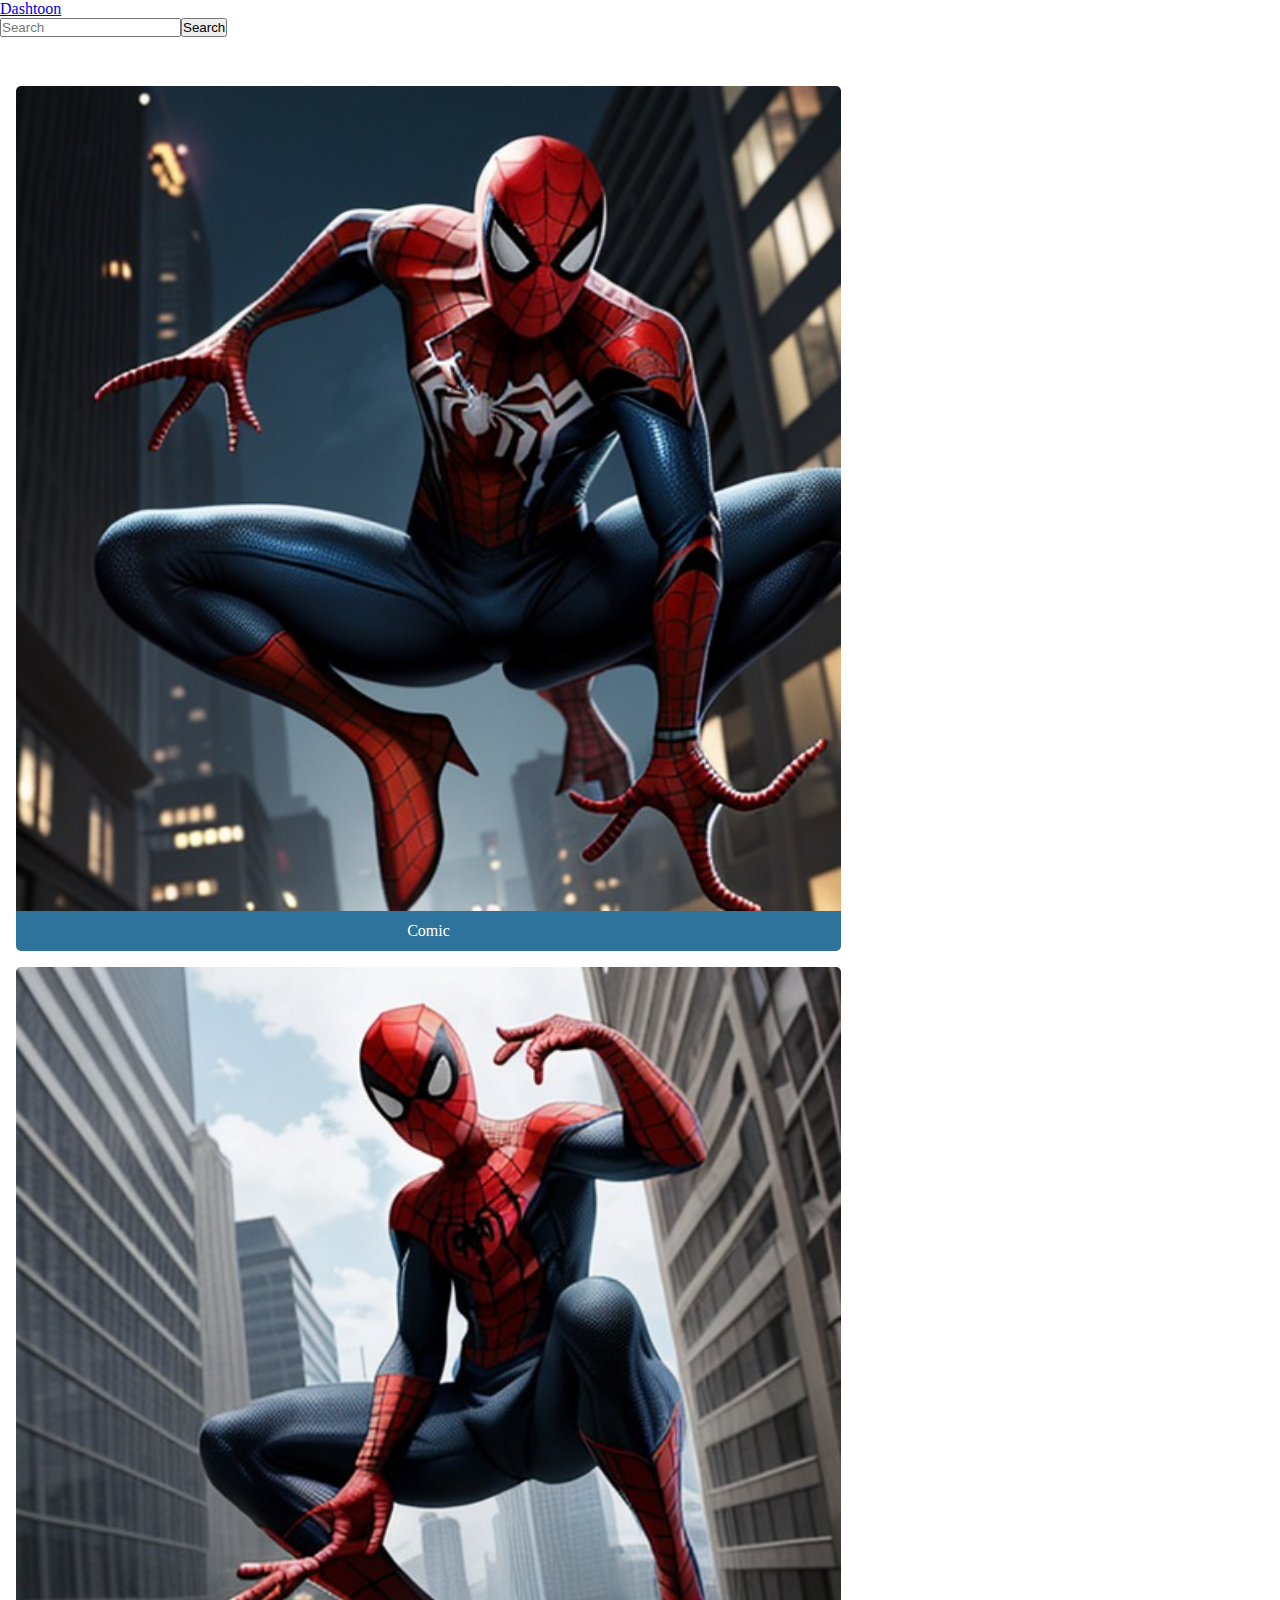
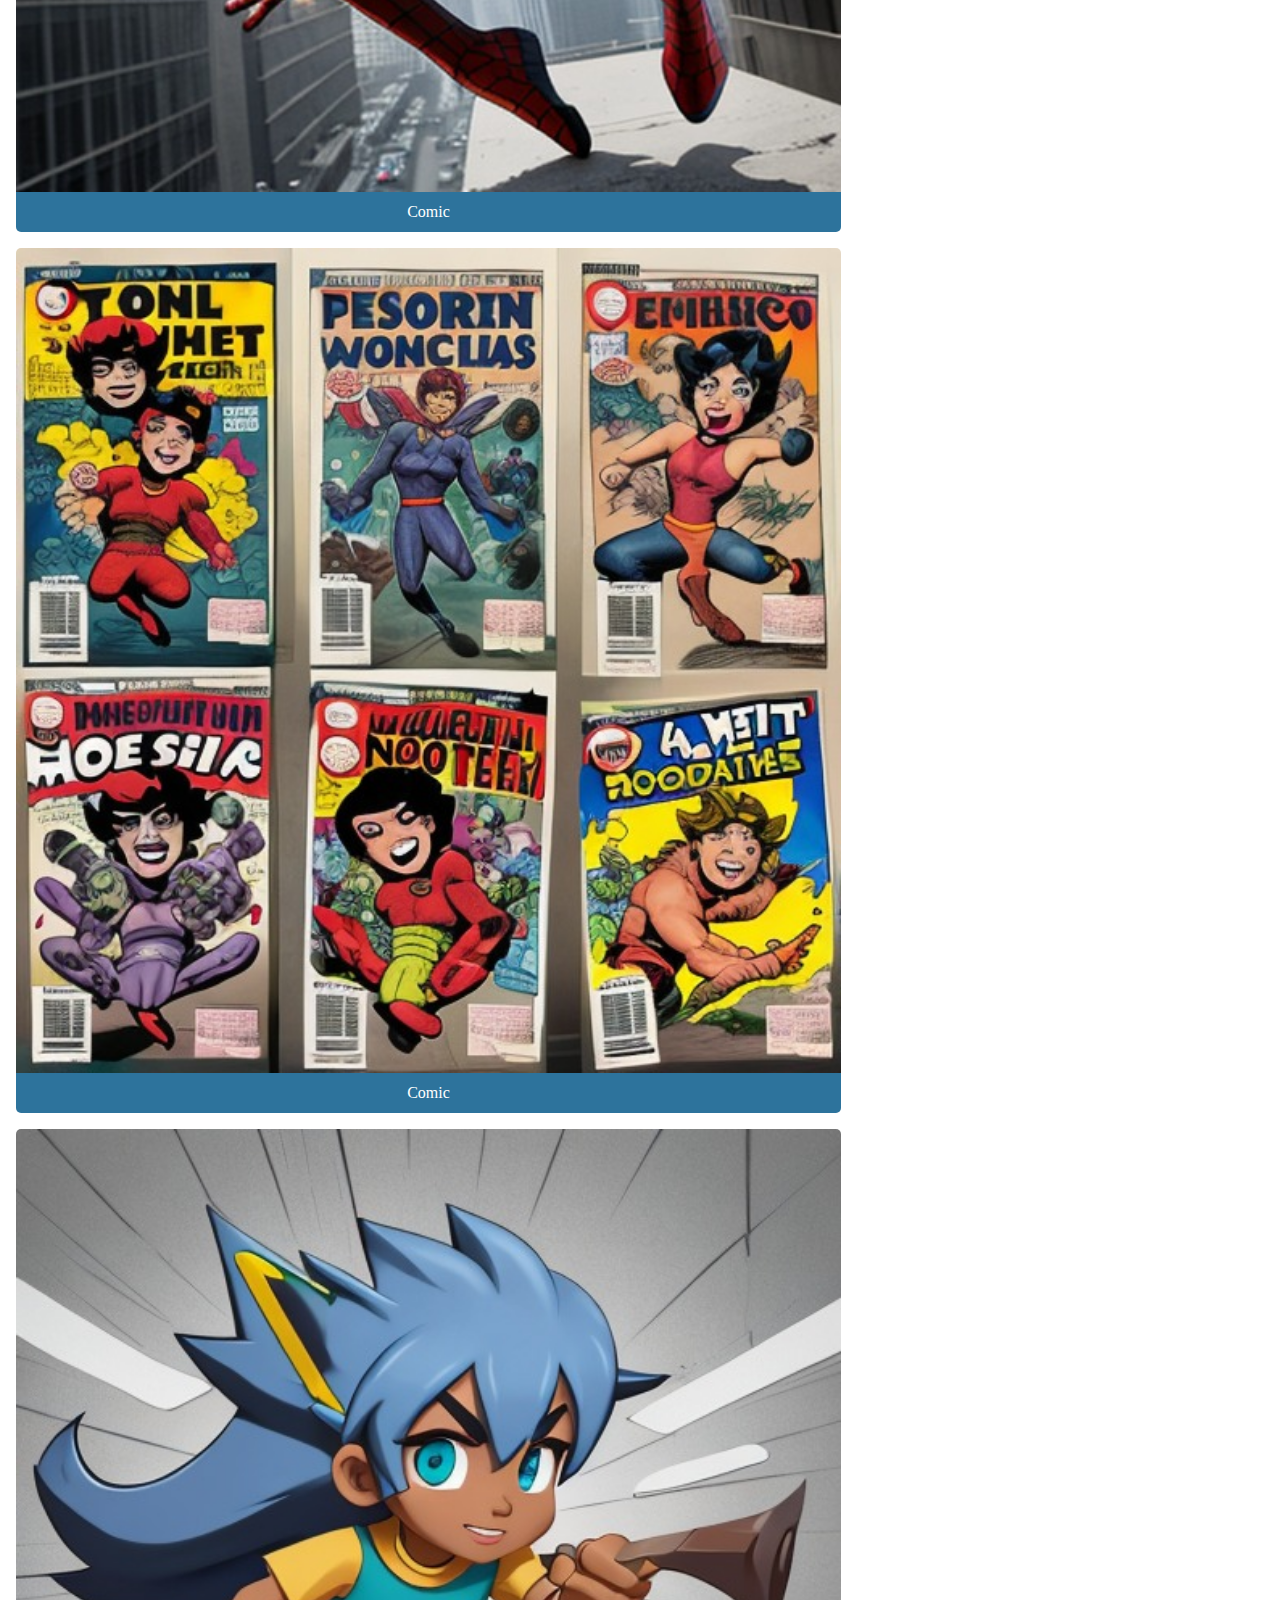
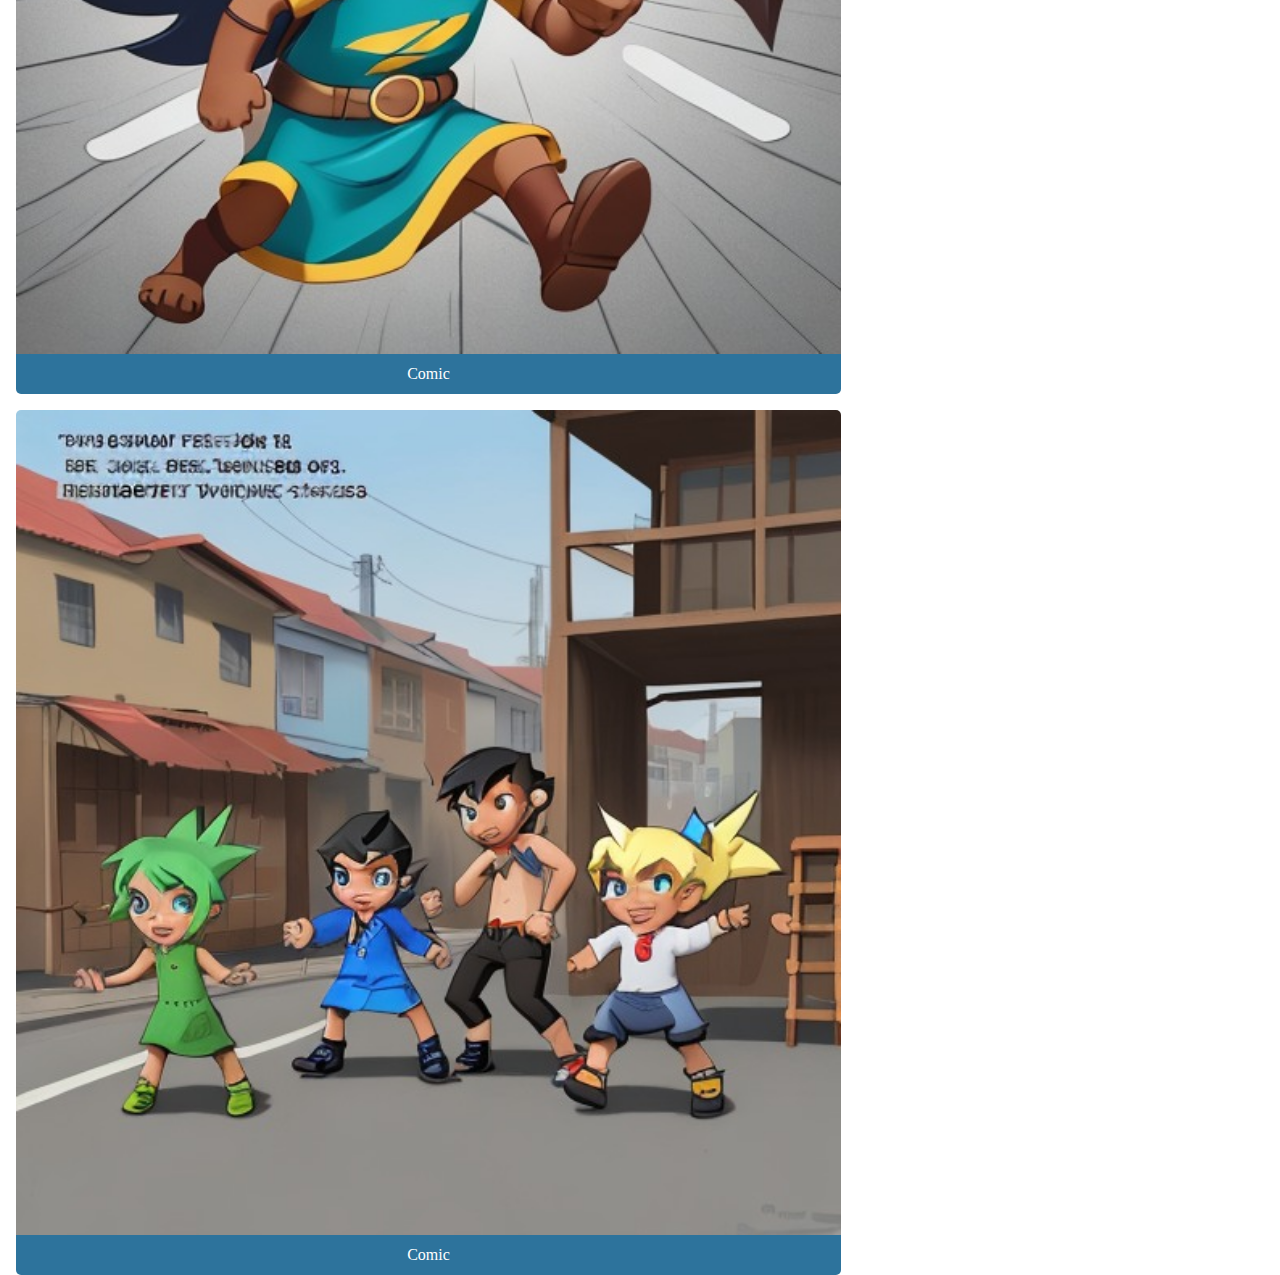
<file: index.html>
<!DOCTYPE html>
<html lang="en">

<head>
    <meta charset="UTF-8">
    <meta name="viewport" content="width=device-width, initial-scale=1.0">
    <title>Dashtoon app</title>
    <link href="https://cdn.jsdelivr.net/npm/bootstrap@5.3.2/dist/css/bootstrap.min.css" rel="stylesheet" integrity="sha384-T3c6CoIi6uLrA9TneNEoa7RxnatzjcDSCmG1MXxSR1GAsXEV/Dwwykc2MPK8M2HN" crossorigin="anonymous">
    <link rel="stylesheet" href="style.css">
</head>

<body>
    <nav class="navbar navbar-expand-lg bg-body-tertiary" style="display: flex; flex-wrap: wrap;">
        <div class="container-fluid">
            <div class="">
                <a class="navbar-brand" href="#">Dashtoon</a>
            </div>
            <div class="" style="display: flex;">
                <input class="form-control me-2" type="text" id="input-bar" placeholder="Search">
                <button class="btn btn-outline-success" onclick="AddTask()">Search</button>
            </div>
        </div>
    </nav>

    <div class="mid">
        <div id="first" class="m-2">
            <div id="list-box" class="row p-2 pb-5 pb-5">
                <div class="col-12 col-md-4 col-lg-3 m-auto"><img src="images/1.jpeg">
                    <div class="comicName">Comic</div>
                </div>
                <div class="col-12 col-md-4 col-lg-3 m-auto"><img src="images/2.jpeg">
                    <div class="comicName">Comic</div>
                </div>
                <div class="col-12 col-md-4 col-lg-3 m-auto"><img src="images/3.jpeg">
                    <div class="comicName">Comic</div>
                </div>
                <div class="col-12 col-md-4 col-lg-3 m-auto"><img src="images/4.jpeg">
                    <div class="comicName">Comic</div>
                </div>
                <div class="col-12 col-md-4 col-lg-3 m-auto"><img src="images/5.jpeg">
                    <div class="comicName">Comic</div>
                </div>
            </div>
        </div>
    </div>
</body>
<script src="https://cdn.jsdelivr.net/npm/bootstrap@5.3.2/dist/js/bootstrap.bundle.min.js" integrity="sha384-C6RzsynM9kWDrMNeT87bh95OGNyZPhcTNXj1NW7RuBCsyN/o0jlpcV8Qyq46cDfL" crossorigin="anonymous"></script>
<script src="app.js">
</script>

</html>
</file>
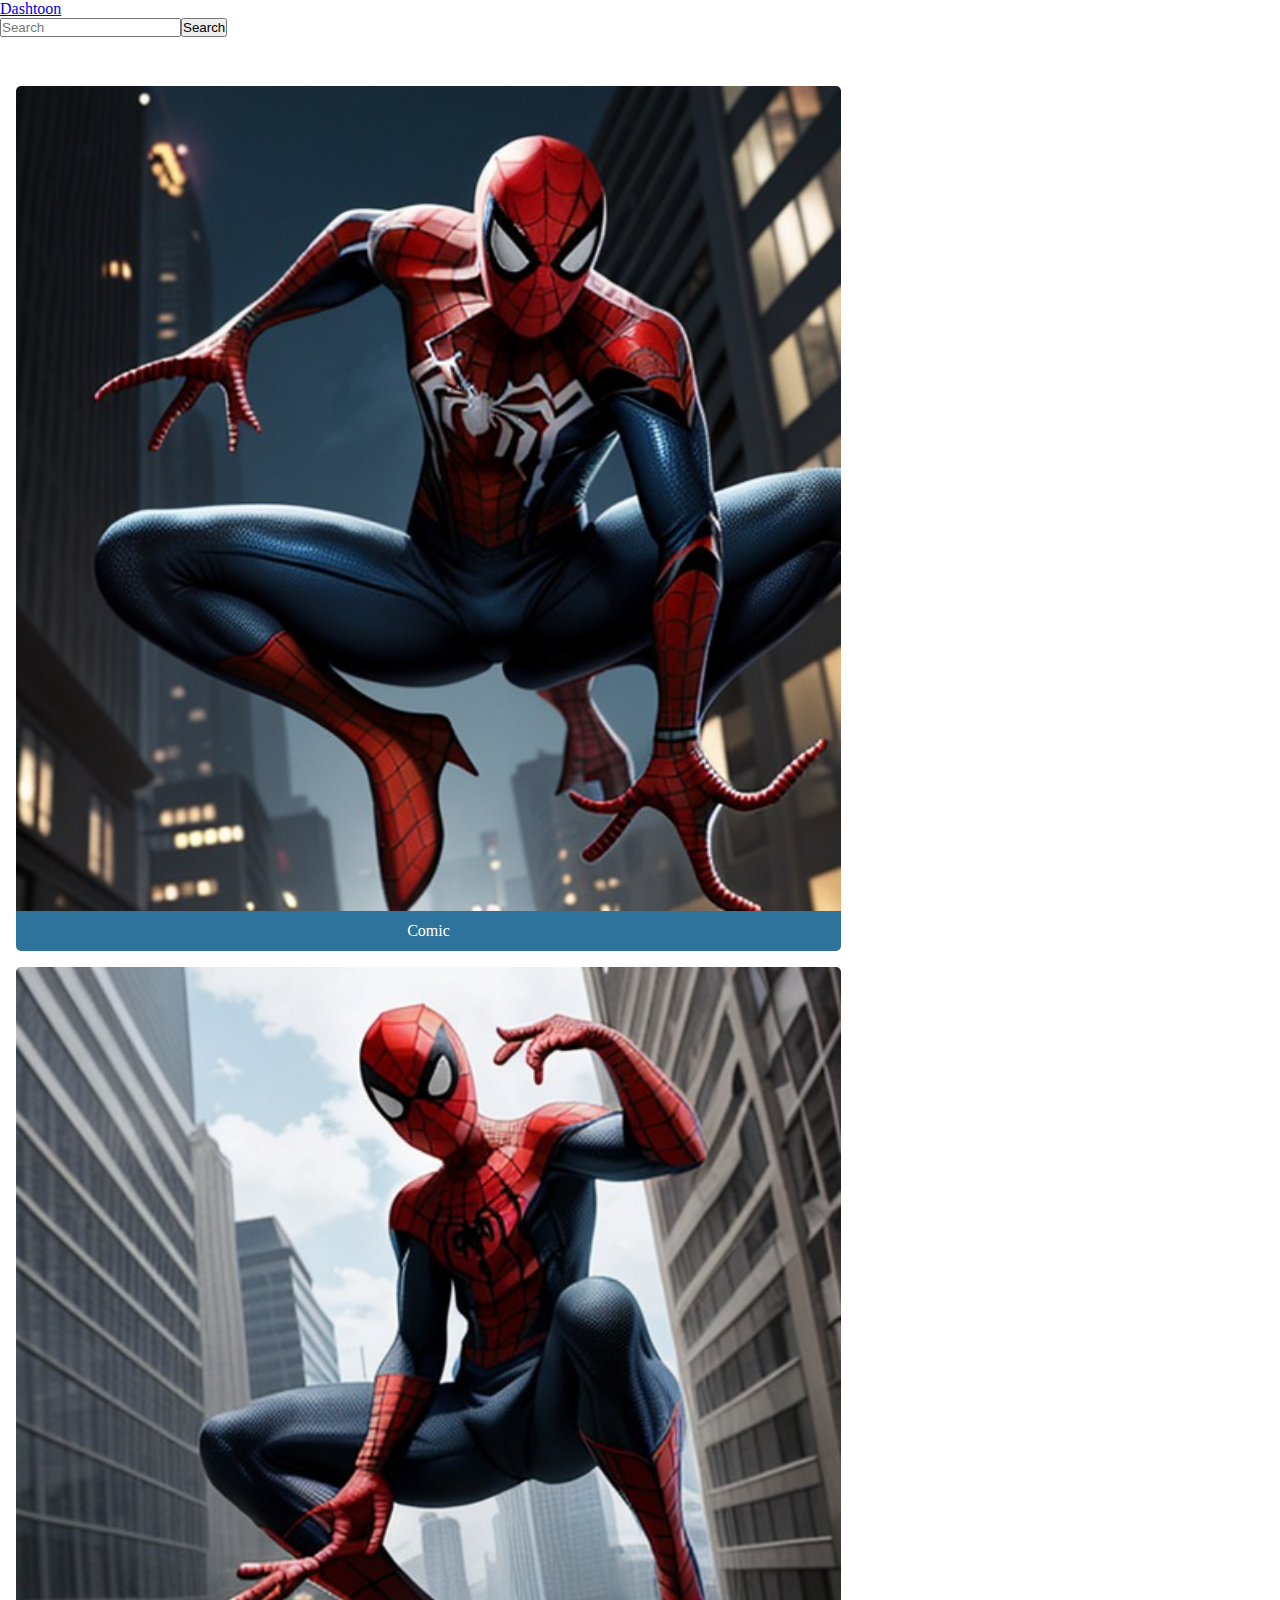
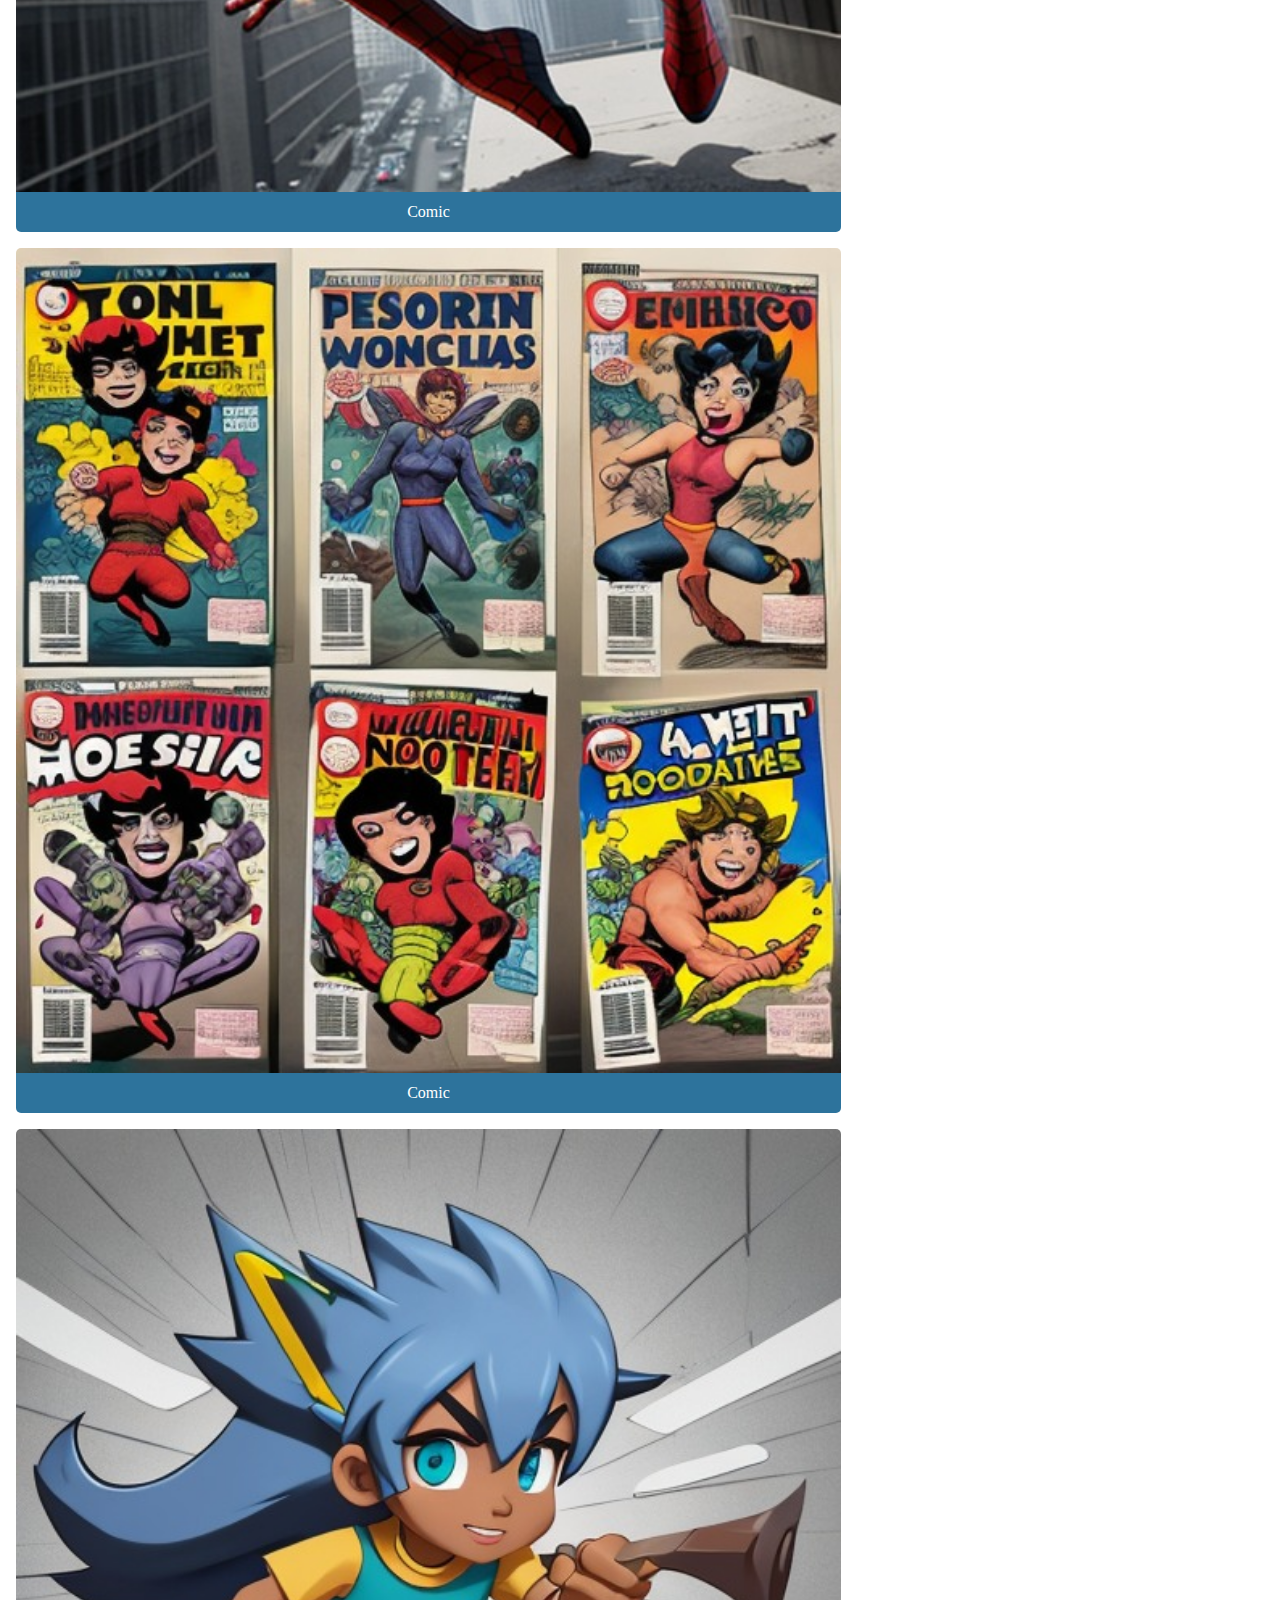
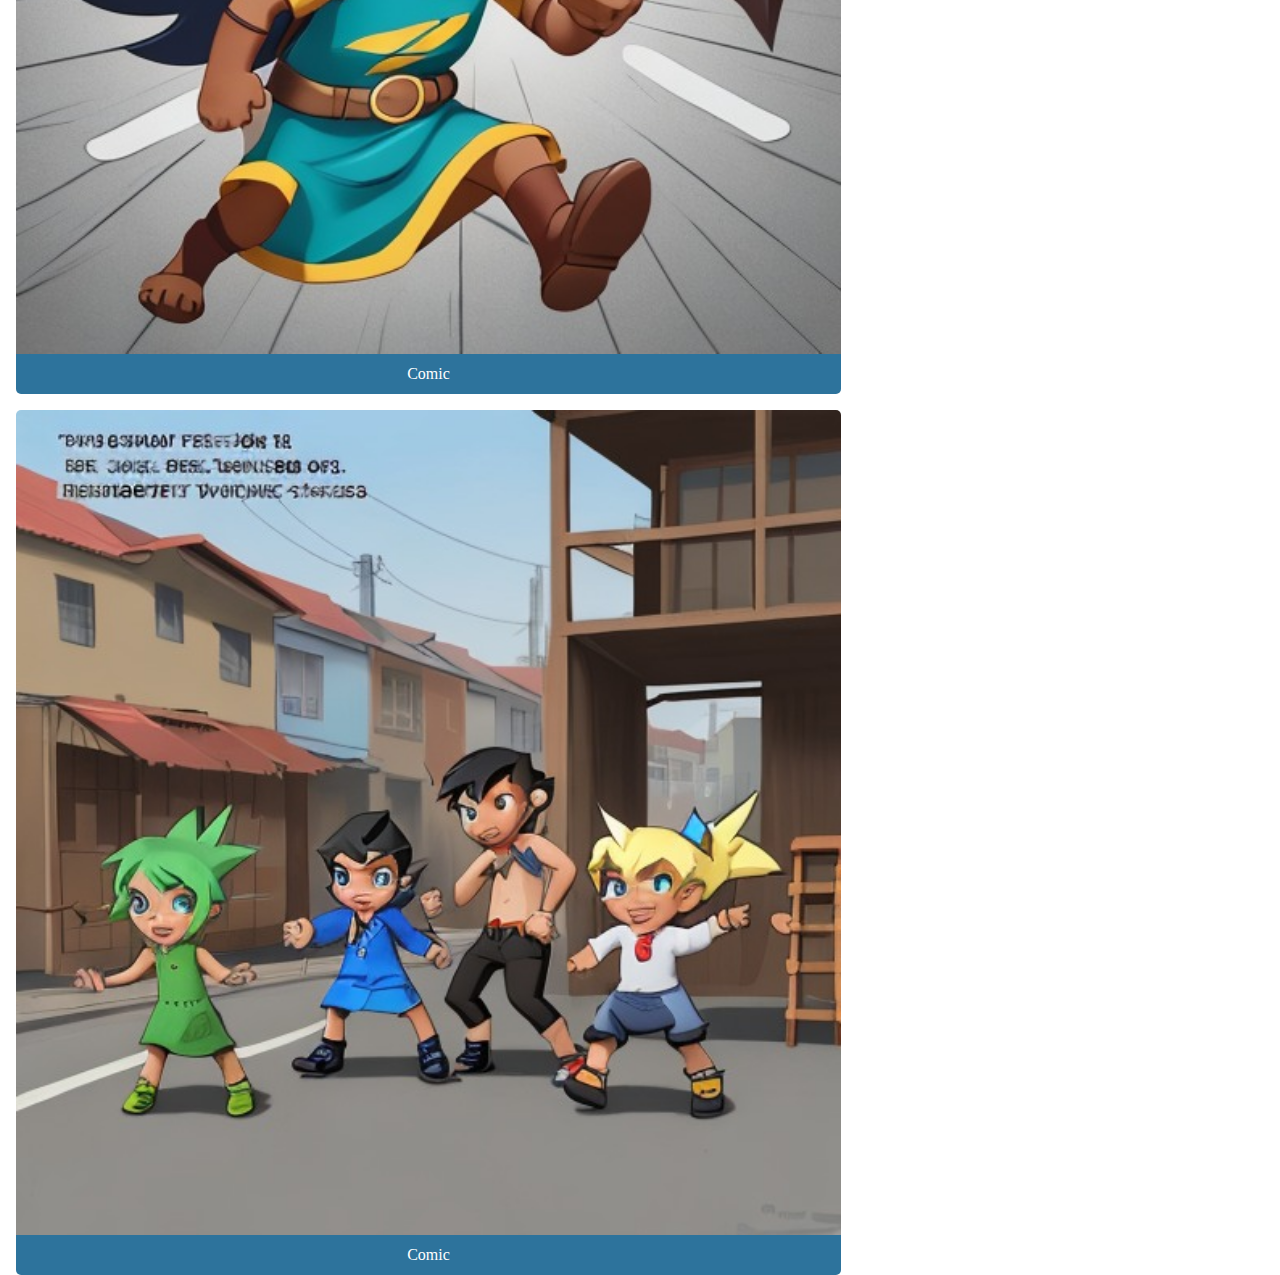
<file: app.html>
<!DOCTYPE html>
<html lang="en">

<head>
    <meta charset="UTF-8">
    <meta name="viewport" content="width=device-width, initial-scale=1.0">
    <title>Dashtoon app</title>
    <link href="https://cdn.jsdelivr.net/npm/bootstrap@5.3.2/dist/css/bootstrap.min.css" rel="stylesheet" integrity="sha384-T3c6CoIi6uLrA9TneNEoa7RxnatzjcDSCmG1MXxSR1GAsXEV/Dwwykc2MPK8M2HN" crossorigin="anonymous">
    <link rel="stylesheet" href="style.css">
</head>

<body>
    <nav class="navbar navbar-expand-lg bg-body-tertiary" style="display: flex; flex-wrap: wrap;">
        <div class="container-fluid">
            <div class="">
                <a class="navbar-brand" href="#">Dashtoon</a>
            </div>
            <div class="" style="display: flex;">
                <input class="form-control me-2" type="text" id="input-bar" placeholder="Search">
                <button class="btn btn-outline-success" onclick="AddTask()">Search</button>
            </div>
        </div>
    </nav>

    <div class="mid">
        <div id="first" class="m-2">
            <div id="list-box" class="row p-2 pb-5 pb-5">
                <div class="col-12 col-md-4 col-lg-3 m-auto"><img src="images/1.jpeg">
                    <div class="comicName">Comic</div>
                </div>
                <div class="col-12 col-md-4 col-lg-3 m-auto"><img src="images/2.jpeg">
                    <div class="comicName">Comic</div>
                </div>
                <div class="col-12 col-md-4 col-lg-3 m-auto"><img src="images/3.jpeg">
                    <div class="comicName">Comic</div>
                </div>
                <div class="col-12 col-md-4 col-lg-3 m-auto"><img src="images/4.jpeg">
                    <div class="comicName">Comic</div>
                </div>
                <div class="col-12 col-md-4 col-lg-3 m-auto"><img src="images/5.jpeg">
                    <div class="comicName">Comic</div>
                </div>
            </div>
        </div>
    </div>
</body>
<script src="https://cdn.jsdelivr.net/npm/bootstrap@5.3.2/dist/js/bootstrap.bundle.min.js" integrity="sha384-C6RzsynM9kWDrMNeT87bh95OGNyZPhcTNXj1NW7RuBCsyN/o0jlpcV8Qyq46cDfL" crossorigin="anonymous"></script>
<script src="app.js">
</script>

</html>
</file>
<file: style.css>
* {
    margin: 0;
    padding: 0;
    box-sizing: border-box;
}

.colored-section {
    color: white;
    padding: 2%;
    font-size: 1.5rem;
    background-color: rgb(15, 14, 14);
    text-align: center;
    top: 0;
    overflow: hidden;
    position: fixed;
    width: 100%;
    height: 70px;
    z-index: 1;
}

.mid {
    position: absolute;
    top: 70px;
    height: 80%;
}

#list-box div {
    display: flex;
    align-items: center;
    justify-content: center;
    flex-wrap: wrap;
}

#list-box img {
    border: 1cm;
    border-radius: 5px 5px 0 0;
    height: 100%;
    width: 100%;
    min-width: 281px;
    min-height: 158px;
    margin: 1rem 1rem 0rem 1rem;
}

.comicName {
    display: block;
    min-width: 281px;
    width: 100%;
    height: 40px;
    background-color: rgba(10, 92, 140, 0.858);
    color: white;
    border-radius: 0px 0px 5px 5px;
    box-shadow: inset;
    margin: 0rem 1rem 0rem 1rem;
}

.footer {
    width: 50%;
    overflow: hidden;
    position: fixed;
    bottom: 10px;
    left: 50%;
    transform: translateX(-50%);
}
</file>
